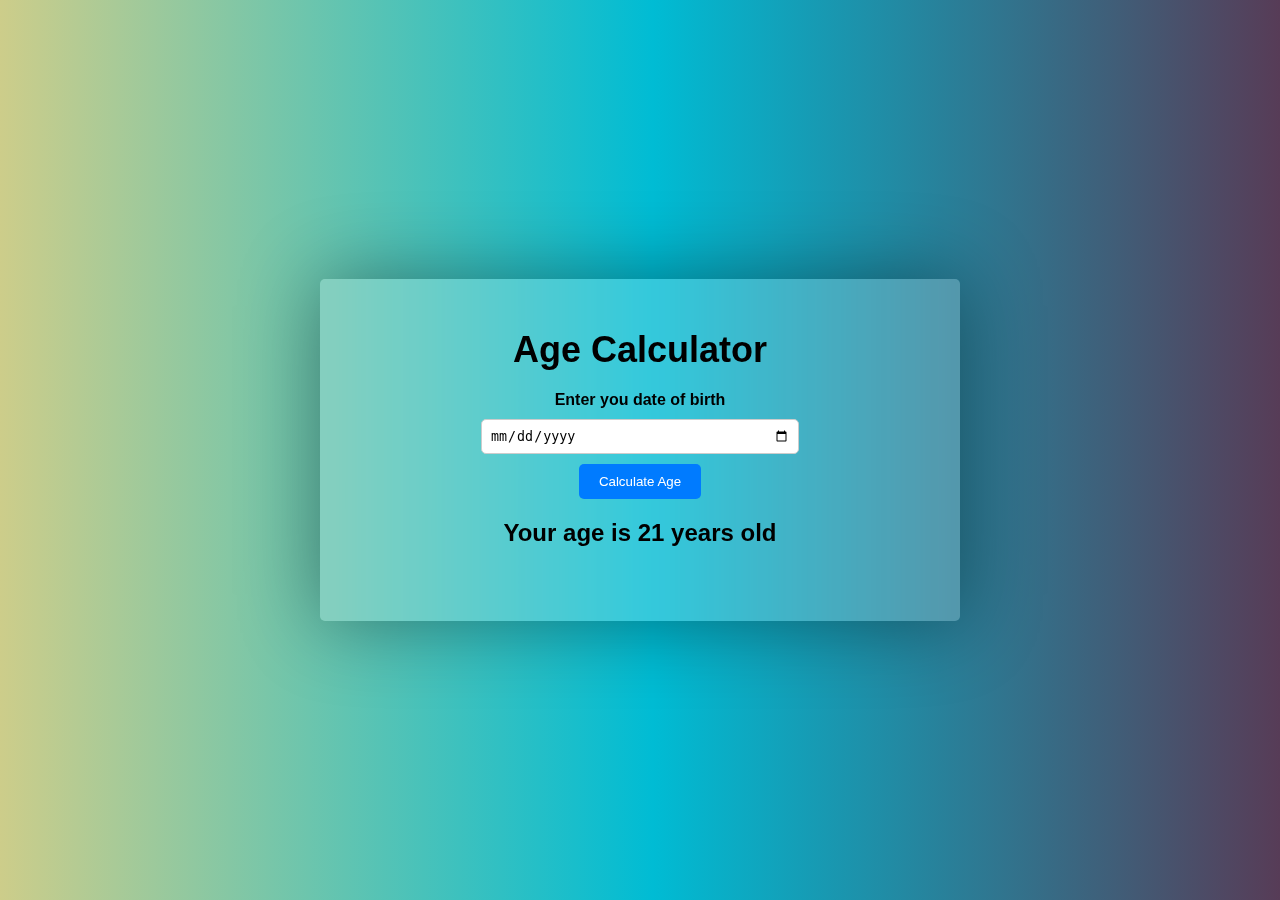
<file: age-calculator/index.html>
<!DOCTYPE html>
<html lang="en">
<head>
    <meta charset="UTF-8">
    <meta http-equiv="X-UA-Compatible" content="IE=edge">
    <meta name="viewport" content="width=device-width, initial-scale=1.0">
    <title>Age Calculator</title>
    <link rel="stylesheet" href="style.css">
</head>
<body>
    <div class="container">
        <h1>Age Calculator</h1>
        <div class="form">
            <label for="birthday">Enter you date of birth</label>
            <input type="date" id="birthday" name="birthday">
            <button id="btn">Calculate Age</button>
            <p id="result">Your age is 21 years old</p>
        </div>
    </div>

    <script src="index.js"></script>
</body>
</html>
</file>
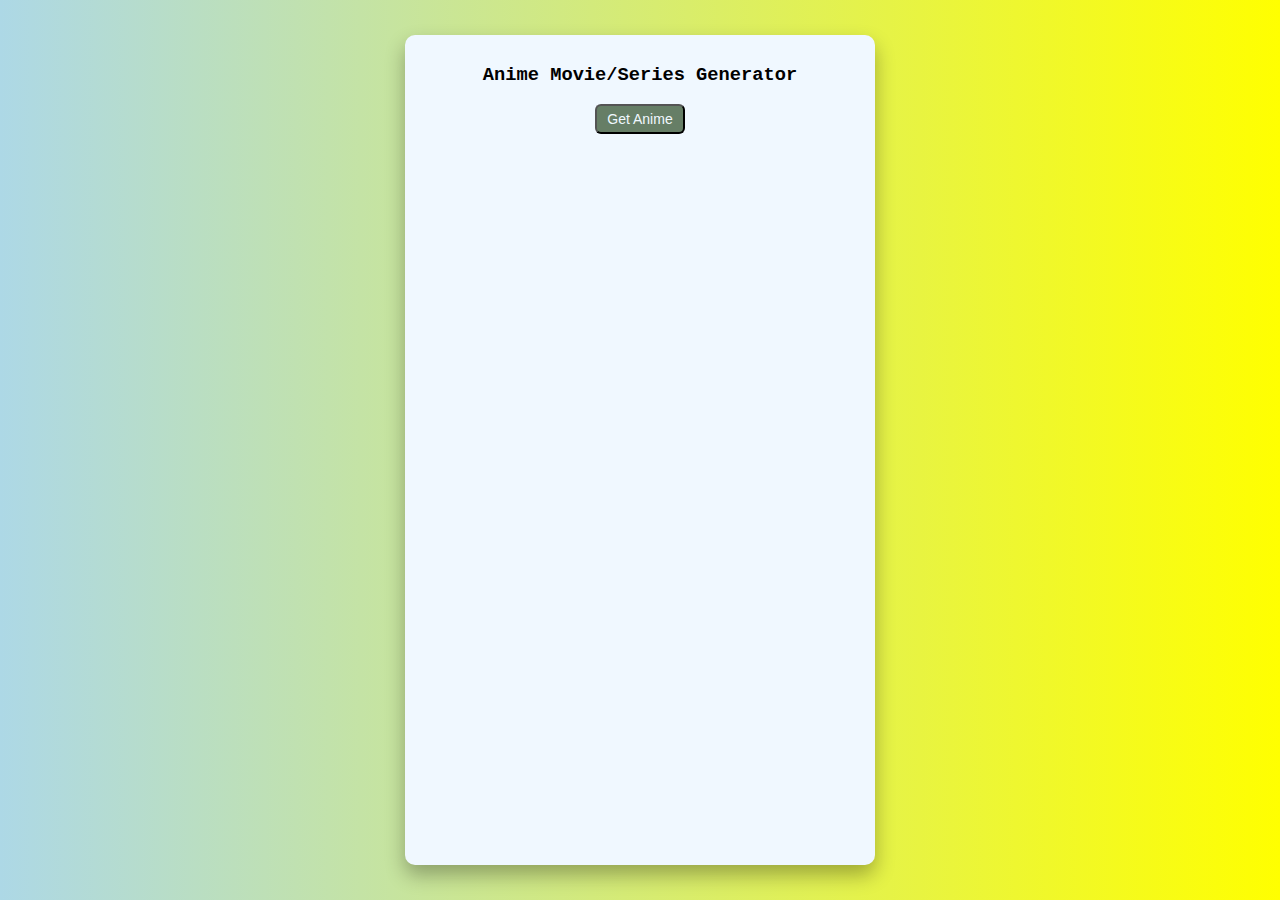
<file: anime-generator/index.html>
<!DOCTYPE html>
<html lang="en">
<head>
    <meta charset="UTF-8">
    <meta http-equiv="X-UA-Compatible" content="IE=edge">
    <meta name="viewport" content="width=device-width, initial-scale=1.0">
    <title>Anime Movie/Series Generator</title>
    <link rel="stylesheet" href="style.css">
</head>
<body>
    <div class="container">
        <h3>Anime Movie/Series Generator</h1>
        <button class="btn" id="btn">Get Anime</button>
        <div class="anime-container">
            <img class="anime-img" >
            <p>Title</p>
            <h3 class="anime-name"></h3>
            <p>Popularity</p>
            <h3 class="anime-link"></h3>
        </div>
    </div>
    <script src="index.js"></script>
</body>
</html>
</file>
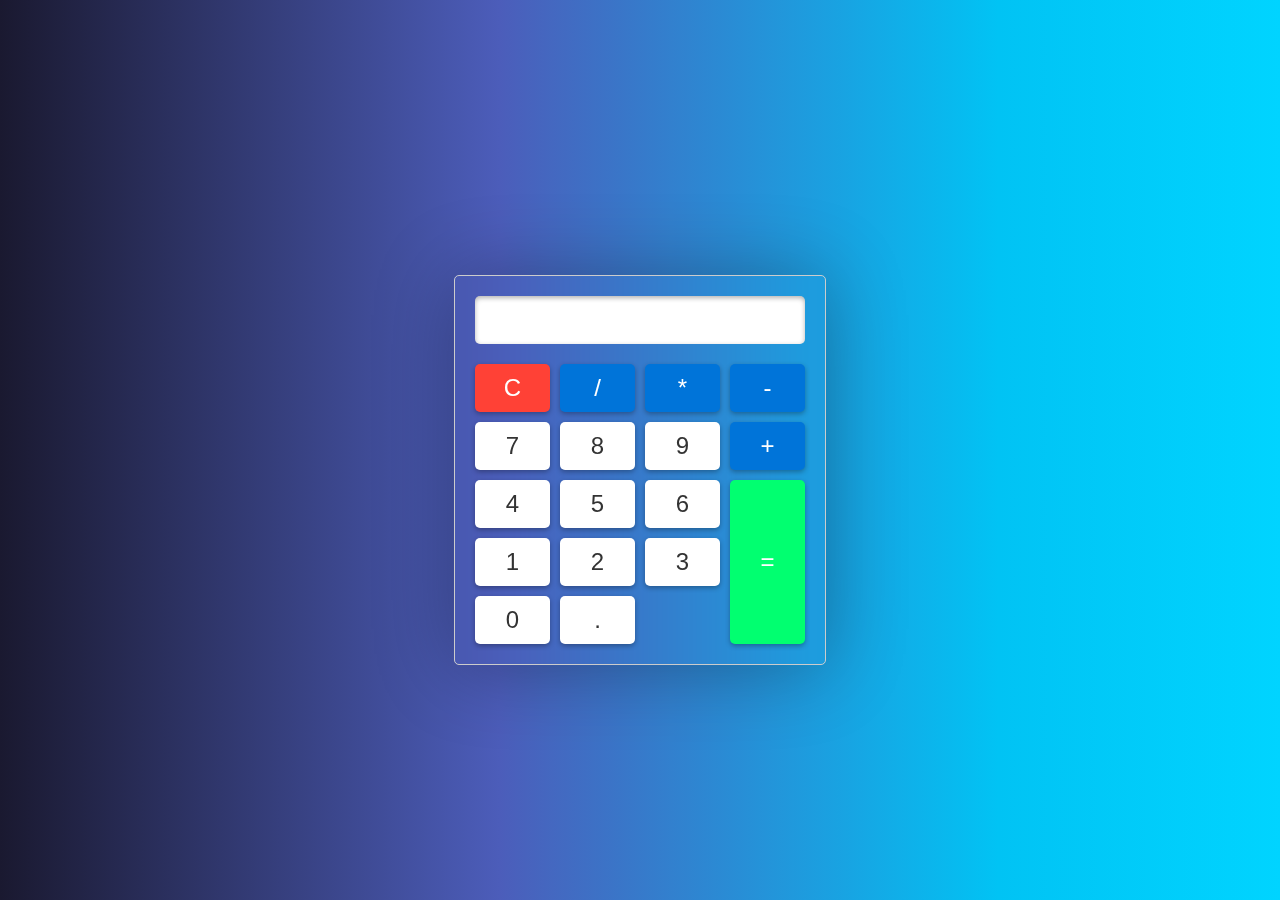
<file: basic-calculator/index.html>
<!DOCTYPE html>
<html lang="en">
<head>
    <meta charset="UTF-8">
    <meta http-equiv="X-UA-Compatible" content="IE=edge">
    <meta name="viewport" content="width=device-width, initial-scale=1.0">
    <title>Basic Calculator</title>
    <link rel="stylesheet" href="style.css">
</head>
<body>
    <div class="calculator">
        <input type="text" id="result" readonly>
        <div class="buttons">
            <button class="clear">C</button>
            <button class="operator">/</button>
            <button class="operator">*</button>
            <button class="operator">-</button>
            <button class="number">7</button>
            <button class="number">8</button>
            <button class="number">9</button>
            <button class="operator">+</button>
            <button class="number">4</button>
            <button class="number">5</button>
            <button class="number">6</button>
            <button class="equals">=</button>
            <button class="number">1</button>
            <button class="number">2</button>
            <button class="number">3</button>
            <button class="number">0</button>
            <button class="decimal">.</button>
        </div>
    </div>
    <script src="index.js"></script>
</body>
</html>
</file>
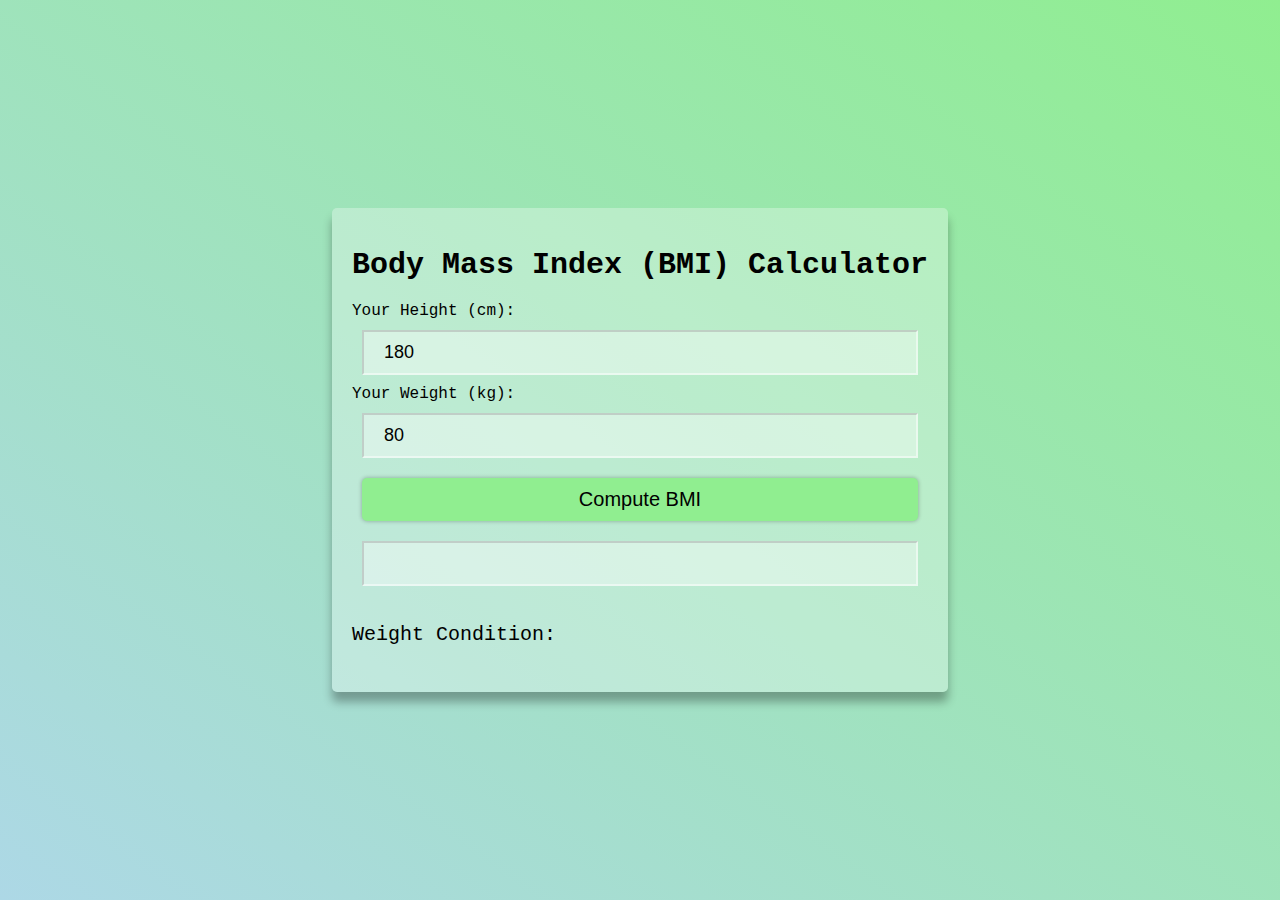
<file: bmi-caclulator/index.html>
<!DOCTYPE html>
<html lang="en">
<head>
    <meta charset="UTF-8">
    <meta http-equiv="X-UA-Compatible" content="IE=edge">
    <meta name="viewport" content="width=device-width, initial-scale=1.0">
    <title>BMI Calculator</title>
    <link rel="stylesheet" href="style.css">
</head>
<body>
    <div class="container">
        <h1 class="heading">Body Mass Index (BMI) Calculator</h1>
        Your Height (cm):
        <input type="number" class="input" id="height" value="180" placeholder="Enter your height in cm">
        Your Weight (kg):
        <input type="number" class="input" id="weight" value="80" placeholder="Enter your weight in kg">
        <button class="btn" id="btn">Compute BMI</button>
        <input disabled type="text" class="input" id="bmi-result">
        <h4 class="info-text">Weight Condition: <span id="weight-condition"></span></h4>
    </div>
    <script src="index.js"></script>
</body>
</html>
</file>
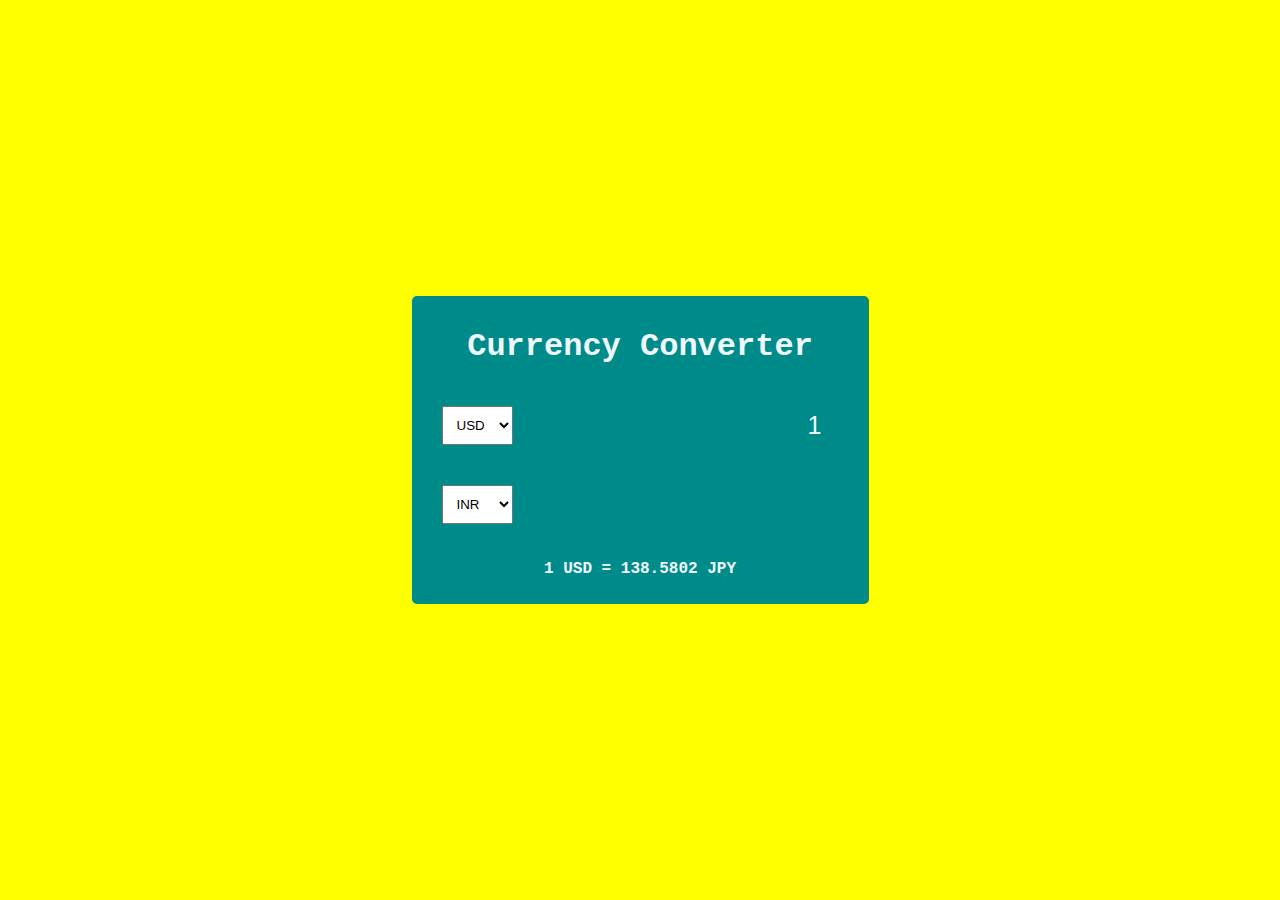
<file: currency-converter/index.html>
<!DOCTYPE html>
<html lang="en">
<head>
    <meta charset="UTF-8">
    <meta http-equiv="X-UA-Compatible" content="IE=edge">
    <meta name="viewport" content="width=device-width, initial-scale=1.0">
    <title>Currency Converter</title>
    <link rel="stylesheet" href="style.css">
</head>
<body>
    <div class="container">
        <h1>Currency Converter</h1>
        <div class="currency-container">
            <select id="currency-first">
                <option value="AUD">AUD</option>
                <option value="CAD">CAD</option>
                <option value="EUR">EUR</option>
                <option value="GBP">GBP</option>
                <option value="INR">INR</option>
                <option value="JPY">JPY</option>
                <option value="USD" selected>USD</option>
                <option value="PHP">PHP</option>
            </select>
            <input type="number" id="worth-first" value="1" min="0">
        </div>
        <div class="currency-container">
            <select id="currency-second">
                <option value="AUD">AUD</option>
                <option value="CAD">CAD</option>
                <option value="EUR">EUR</option>
                <option value="GBP">GBP</option>
                <option value="INR" selected>INR</option>
                <option value="JPY">JPY</option>
                <option value="USD">USD</option>
                <option value="PHP">PHP</option>
            </select>
            <input type="number" id="worth-second"  disabled>
        </div>
        <p class="exchange-rate" id="exchange-rate">1 USD = 138.5802 JPY</p>
    </div>
    <script src="index.js"></script>
</body>
</html>
</file>
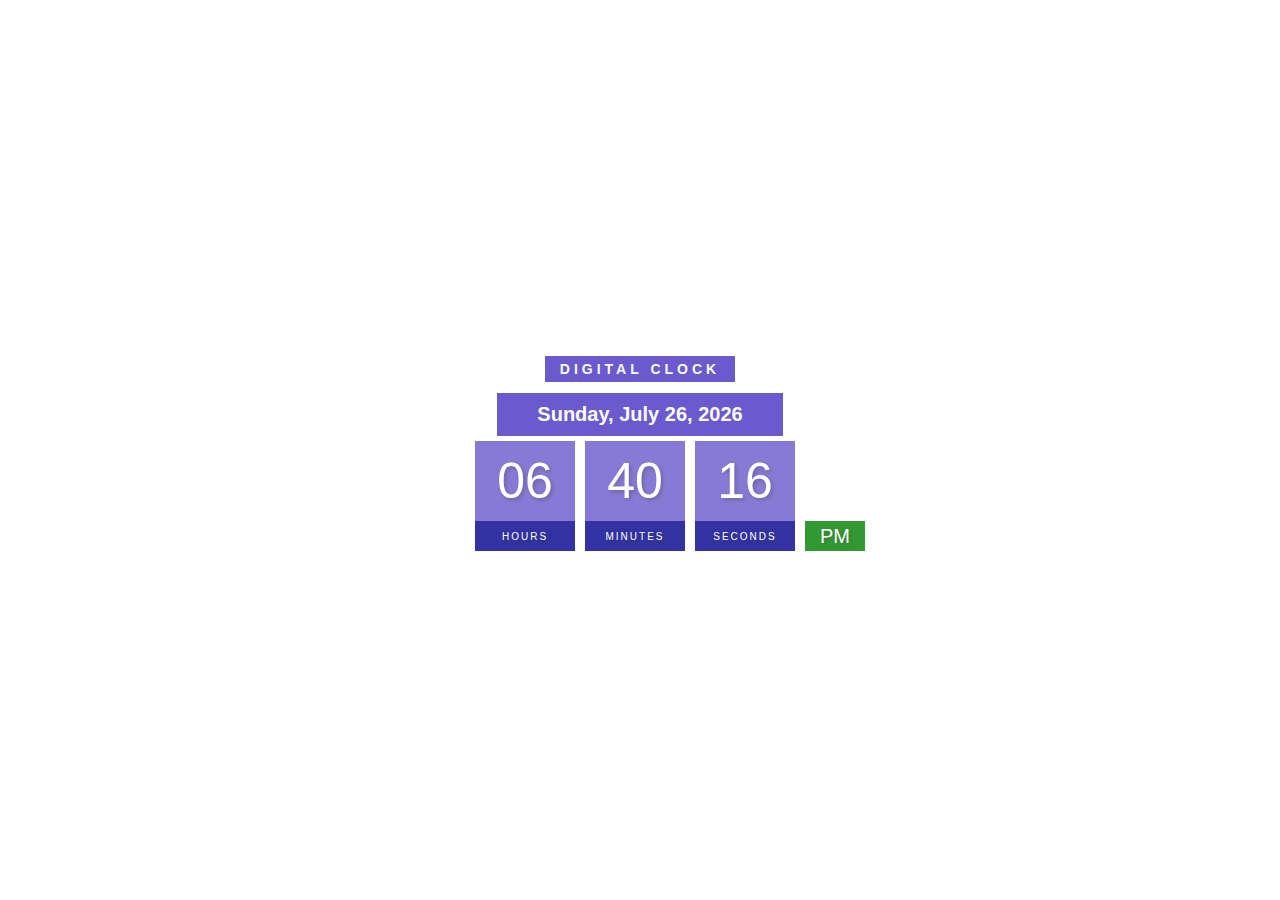
<file: digital-clock/index.html>
<!DOCTYPE html>
<html lang="en">
  <head>
    <meta charset="UTF-8" />
    <meta http-equiv="X-UA-Compatible" content="IE=edge" />
    <meta name="viewport" content="width=device-width, initial-scale=1.0" />
    <title>Digital Clock</title>
    <link rel="stylesheet" href="style.css" />
  </head>
  <body>
    <h2>Digital Clock</h2>
    <div id="date" class="date"></div>
    <div class="clock">
      <div>
        <span id="hour">00</span>
        <span class="text">Hours</span>
      </div>
      <div>
        <span id="minutes">00</span>
        <span class="text">Minutes</span>
      </div>
      <div>
        <span id="seconds">00</span>
        <span class="text">Seconds</span>
      </div>
      <div>
        <span id="ampm">AM</span>
      </div>
    </div>
    <script src="index.js"></script>
  </body>
</html>
</file>
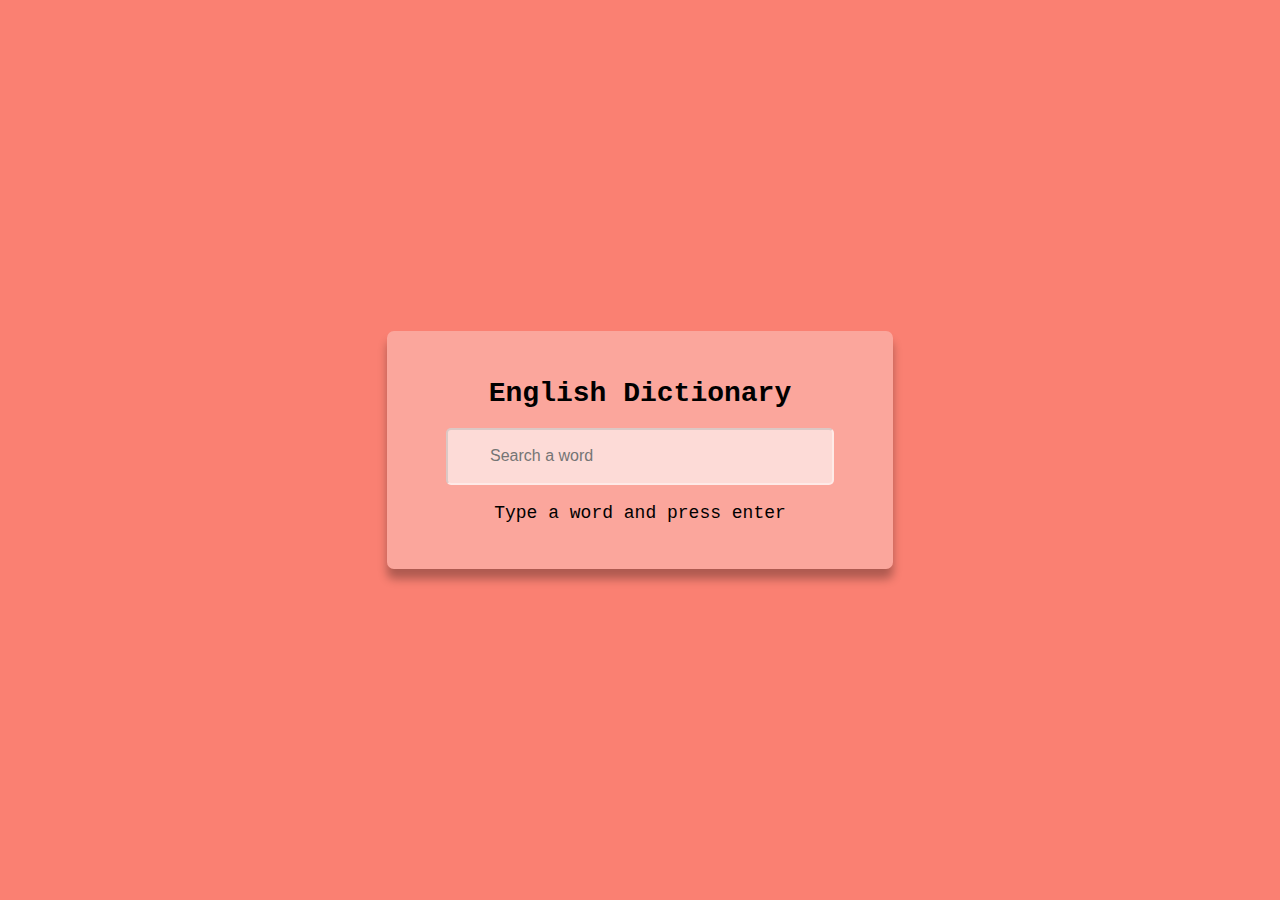
<file: english-dictionary/index.html>
<!DOCTYPE html>
<html lang="en">
  <head>
    <meta charset="UTF-8" />
    <meta http-equiv="X-UA-Compatible" content="IE=edge" />
    <meta name="viewport" content="width=device-width, initial-scale=1.0" />
    <title>English Dictionary</title>
    <link rel="stylesheet" href="style.css">
  </head>
  <body>
    <div class="container">
      <h1 class="heading">English Dictionary</h1>
      <input placeholder="Search a word" type="text" class="input" id="input" />
      <p class="info-text" id="info-text">Type a word and press enter</p>
      <div class="meaning-container" id="meaning-container">
        <p>Word Title: <span class="title" id="title">___</span></p>
        <p>Meaning: <span class="meaning" id="meaning">___</span></p>
        <audio src="" controls id="audio"></audio>
      </div>
    </div>
    <script src="index.js"></script>
  </body>
</html>
</file>
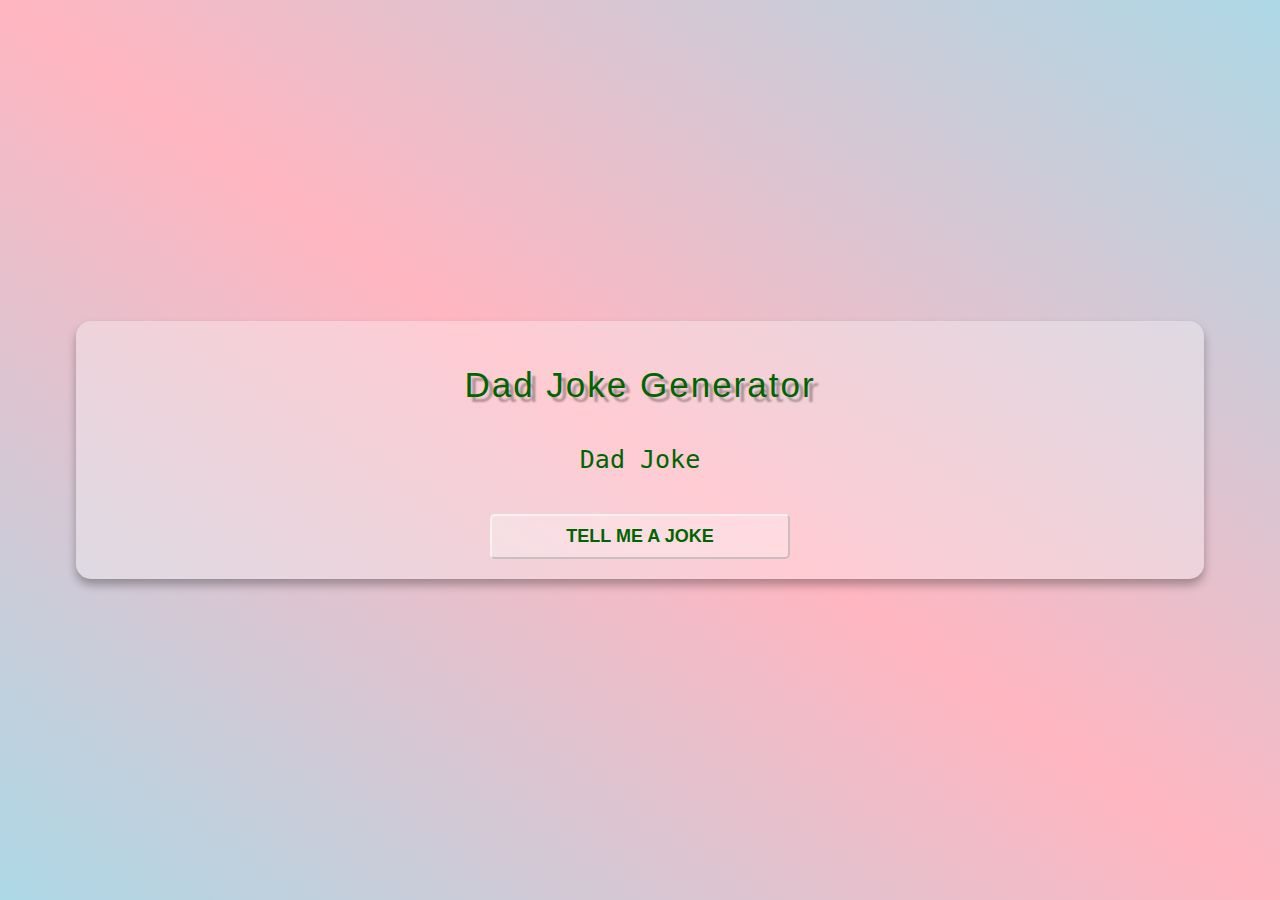
<file: joke-generator/index.html>
<!DOCTYPE html>
<html lang="en">
<head>
    <meta charset="UTF-8">
    <meta http-equiv="X-UA-Compatible" content="IE=edge">
    <meta name="viewport" content="width=device-width, initial-scale=1.0">
    <title>Dad Jokes Generator</title>
    <link rel="stylesheet" href="style.css">
</head>
<body>
    <div class="container">
        <h1 class="heading">Dad Joke Generator</h1>
        <p class="joke" id="joke">Dad Joke</p>
        <button class="btn" id="btn">Tell me a joke</button>
    </div>
    <script src="index.js"></script>
</body>
</html>
</file>
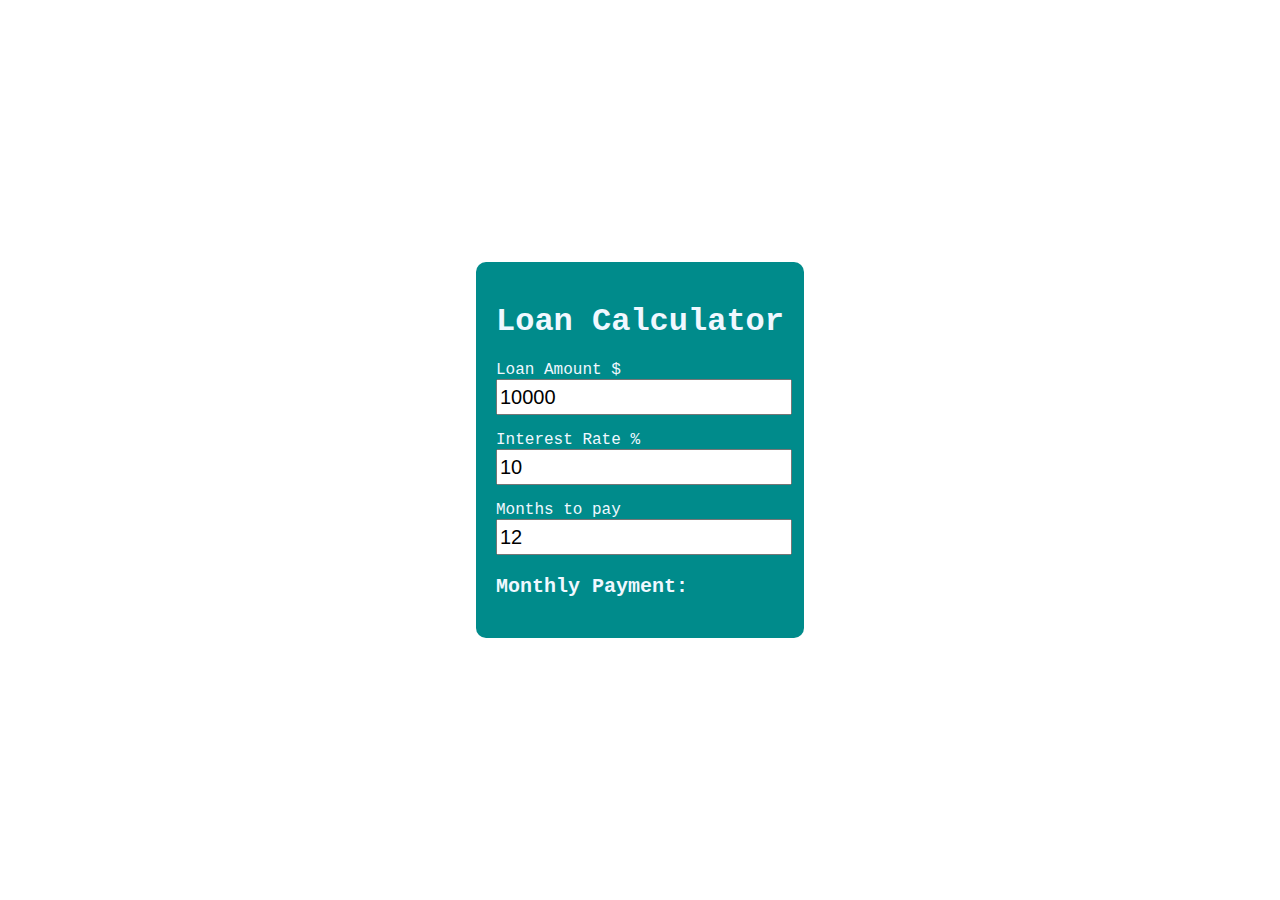
<file: loan-calculator/index.html>
<!DOCTYPE html>
<html lang="en">
<head>
    <meta charset="UTF-8">
    <meta http-equiv="X-UA-Compatible" content="IE=edge">
    <meta name="viewport" content="width=device-width, initial-scale=1.0">
    <title>Loan Calculator</title>
    <link rel="stylesheet" href="style.css">
</head>
<body>
    <div class="container">
        <h1>Loan Calculator</h1>
        <p>Loan Amount $
            <input onchange="calculateLoan()" class="input" type="number" id="loan-amount" min="1" max="500000" value="10000">
        </p>
        <p>Interest Rate %
            <input onchange="calculateLoan()" class="input" type="number" id="interest-rate" min="0" max="100" value="10" step=".1">
        </p>
        <p>Months to pay
            <input onchange="calculateLoan()" class="input" type="number" id="months-to-pay" min="6" max="48" value="12">
        </p>
        <p class="payment" id="payment">Monthly Payment:</p>
    </div>

    <script src="index.js"></script>
</body>
</html>
</file>
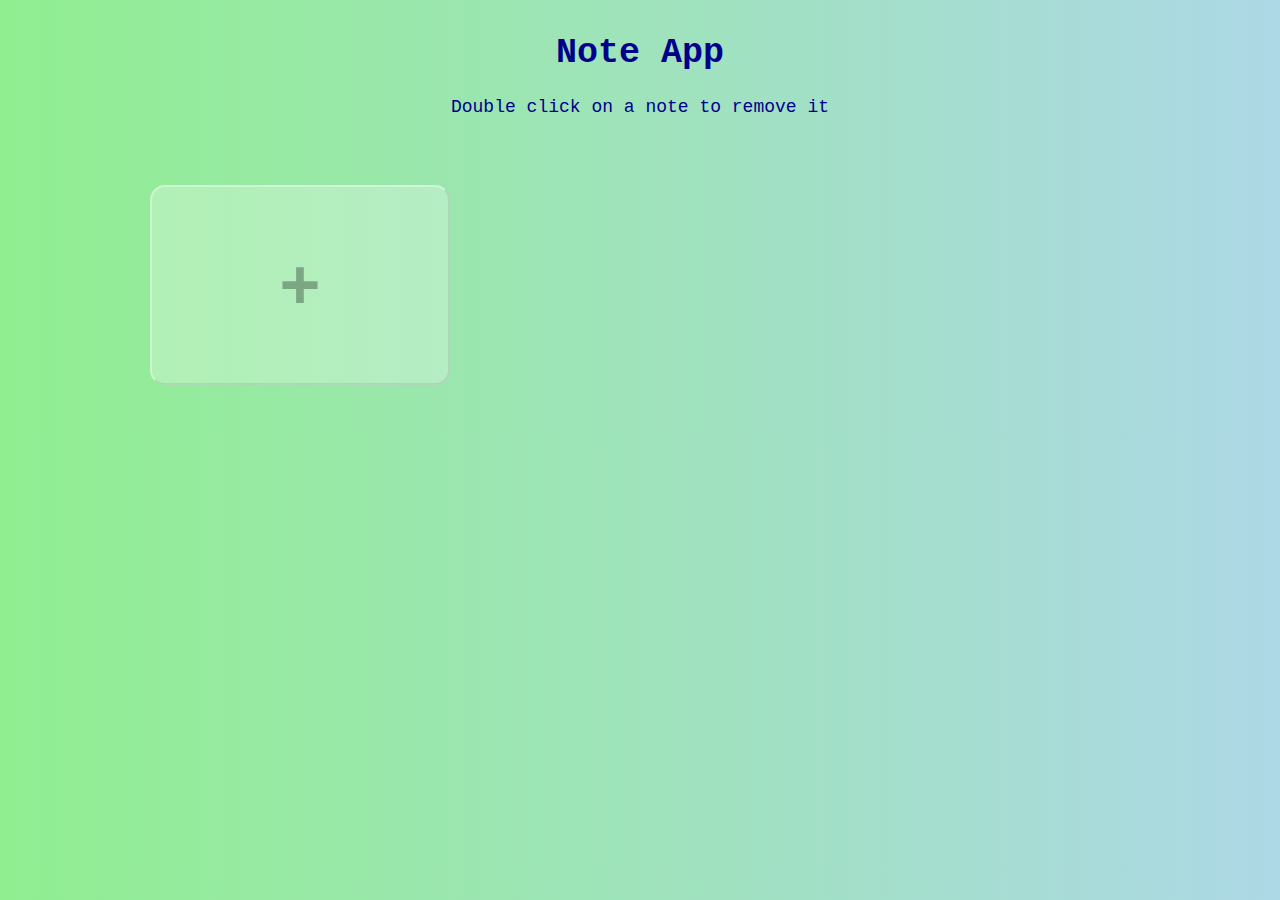
<file: note-app/index.html>
<!DOCTYPE html>
<html lang="en">
  <head>
    <meta charset="UTF-8" />
    <meta http-equiv="X-UA-Compatible" content="IE=edge" />
    <meta name="viewport" content="width=device-width, initial-scale=1.0" />
    <title>Document</title>
    <link rel="stylesheet" href="style.css" />
  </head>
  <body>
    <h1 class="heading">Note App</h1>
    <p class="info-text">Double click on a note to remove it</p>
    <div class="app" id="app">
      <!-- <textarea
        cols="30"
        rows="10"
        class="note"
        placeholder="Empty Note"
      ></textarea> -->

      <button class="btn" id="btn">+</button>
    </div>
    <script src="index.js"></script>
  </body>
</html>
</file>
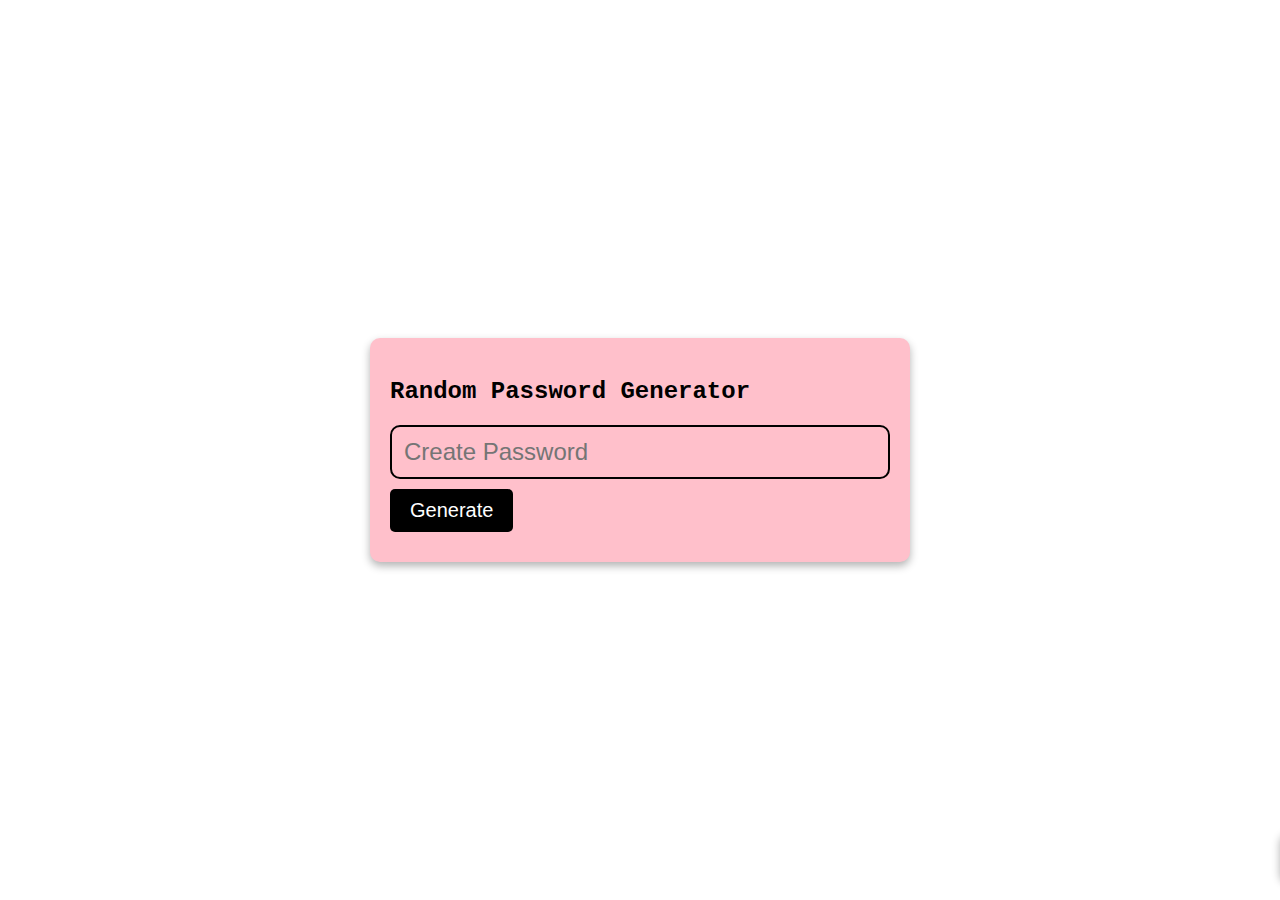
<file: password-generator/index.html>
<!DOCTYPE html>
<html lang="en">
  <head>
    <meta charset="UTF-8" />
    <meta http-equiv="X-UA-Compatible" content="IE=edge" />
    <meta name="viewport" content="width=device-width, initial-scale=1.0" />
    <title>Random Password Generator</title>
    <link
      rel="stylesheet"
      href="https://cdnjs.cloudflare.com/ajax/libs/font-awesome/6.0.0-beta3/css/all.min.css"
      integrity="sha512-Fo3rlrZj/k7ujTnHg4CGR2D7kSs0v4LLanw2qksYuRlEzO+tcaEPQogQ0KaoGN26/zrn20ImR1DfuLWnOo7aBA=="
      crossorigin="anonymous"
      referrerpolicy="no-referrer"
    />
    <link rel="stylesheet" href="style.css" />
  </head>
  <body>
    <div class="password-container">
      <h2>Random Password Generator</h2>
      <div class="input-container">
        <input
          type="text"
          id="input"
          class="input"
          placeholder="Create Password"
          readonly
        />
        <i class="far fa-copy fa-2x"></i>
      </div>
      <button class="btn">Generate</button>
    </div>
    <div class="alert-container active">Password Copied</div>
    <script src="index.js"></script>
  </body>
</html>
</file>
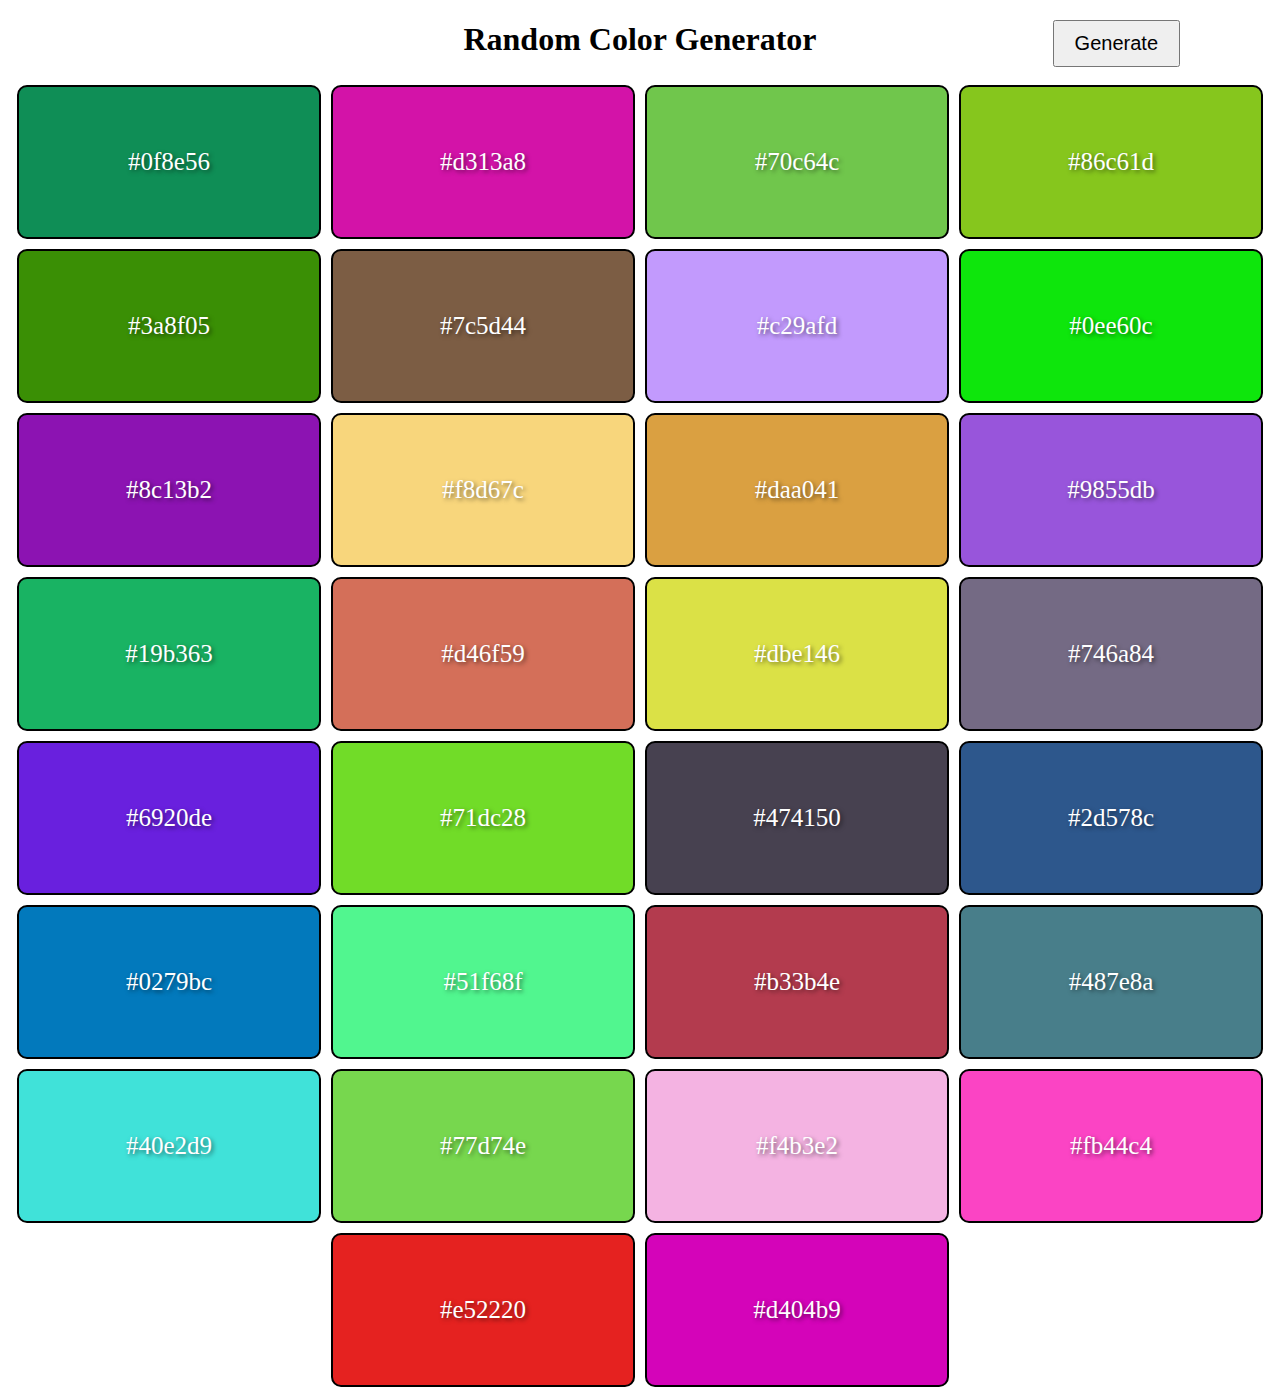
<file: random-color-generator/index.html>
<!DOCTYPE html>
<html lang="en">
  <head>
    <meta charset="UTF-8" />
    <meta http-equiv="X-UA-Compatible" content="IE=edge" />
    <meta name="viewport" content="width=device-width, initial-scale=1.0" />
    <title>Random Color Generator</title>
    <link rel="stylesheet" href="style.css" />
  </head>
  <body>
    <h1>Random Color Generator</h1>
    <button id="generate">Generate</button>
    <div class="container"></div>
    <script src="index.js"></script>
  </body>
</html>
</file>
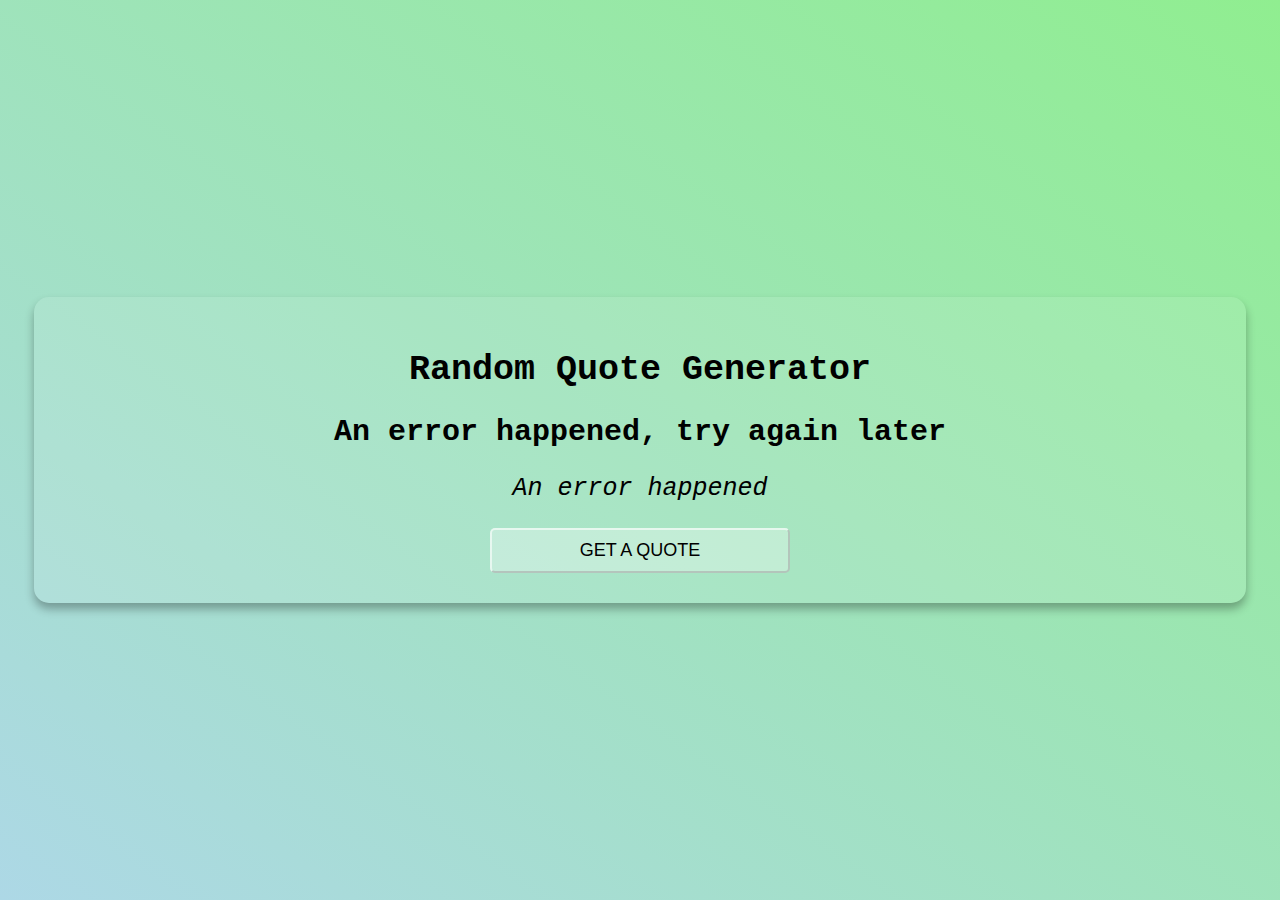
<file: random-quote-generator/index.html>
<!DOCTYPE html>
<html lang="en">
<head>
    <meta charset="UTF-8">
    <meta http-equiv="X-UA-Compatible" content="IE=edge">
    <meta name="viewport" content="width=device-width, initial-scale=1.0">
    <title>Random Quote Generator</title>
    <link rel="stylesheet" href="https://cdnjs.cloudflare.com/ajax/libs/font-awesome/6.2.1/css/all.min.css" integrity="sha512-MV7K8+y+gLIBoVD59lQIYicR65iaqukzvf/nwasF0nqhPay5w/9lJmVM2hMDcnK1OnMGCdVK+iQrJ7lzPJQd1w==" crossorigin="anonymous" referrerpolicy="no-referrer" />
    <link rel="stylesheet" href="style.css">
</head>
<body>
    <div class="container">
        <h1 class="heading">Random Quote Generator</h1>
        <h2 class="quote">
            <i class="fa-solid fa-quote-left"></i>
            <span id="quote">Quote</span>
            <i class="fa-solid fa-quote-right"></i>

        </h2>
        <p class="author" id="author">~ Author</p>
        <button class="btn" id="btn">Get a quote</button>
    </div>
    <script src="index.js"></script>
</body>
</html>
</file>
<file: age-calculator/style.css>
body {
    margin: 0;
    height: 100vh;
    width: 100%;
    display: flex;
    align-items: center;
    justify-content: center;
    font-family: "Montserrat", sans-serif;
    background: linear-gradient(90deg, rgba(205, 205, 138, 1) 0%, rgba(0, 188, 212, 1) 51%, rgba(87, 60, 87, 1) 100%);
  }
  
  .container {
    background-color: rgba(255, 255, 255, 0.2);
    box-shadow: 0 0 5rem rgba(0, 0, 0, 0.4);
    padding:50px 20px;
    width: 600px;
    margin: 0 auto;
    border-radius: 5px;
    backdrop-filter: blur(10px);
  }
  
  h1 {
    font-size: 36px;
    text-align: center;
    margin-top: 0;
    margin-bottom: 20px;
  }
  
  .form {
    display: flex;
    flex-direction: column;
    align-items: center;
  }
  
  label {
    font-weight: bold;
    margin-bottom: 10px;
  }
  
  input {
    padding: 8px;
    border: 1px solid #ccc;
    border-radius: 5px;
    width: 100%;
    max-width: 300px;
  }
  
  button {
    background-color: #007bff;
    color: white;
    border: none;
    padding: 10px 20px;
    border-radius: 5px;
    margin-top: 10px;
    cursor: pointer;
    transition: background-color 0.3s ease;
  }
  
  button:hover {
    background-color: #0062cc;
  }
  
  #result {
    margin-top: 20px;
    font-size: 24px;
    font-weight: bold;
  }
</file>
<file: anime-generator/style.css>
body{
    margin: 0;
    background: linear-gradient(to right, lightblue, yellow);
    display: flex;
    height: 100vh;
    justify-content: center;
    align-items: center;
    font-family: 'Courier New', Courier, monospace;
}

.container{
    background: aliceblue;
    border-radius: 10px;
    box-shadow: 0 10px 20px rgba(0,0,0,0.3);
    text-align: center;
    padding: 10px;
    width: 450px;
    height: 90%;
}
.container p{
    font-size: 13px;
    font-weight: 800;
}
.btn{
    background-color: rgb(102, 126, 102);
    color: aliceblue;
    font-size: 14px;
    margin-bottom: 20px;
    border-radius: 6px;
    cursor: pointer;
    padding: 5px 10px;

}

.btn:disabled{
    background-color: gray;
    cursor: not-allowed;
}

.anime-img{
    height: 270px;
    width: 250px;
    border: 1px solid rgb(7, 7, 7);
}

.anime-name{
    background-color: rgb(113, 133, 113);
    color: aliceblue;
    border-radius: 6px;
    font-size: 14px;
    font-weight: 600;
    padding: 5px;
}
.anime-link{
    background-color: rgb(113, 133, 113);
    color: aliceblue;
    border-radius: 6px;
    font-size: 14px;
    font-weight: 600;
    padding: 5px;
}


.anime-container{
    display: none;
}
</file>
<file: basic-calculator/style.css>
* {
    box-sizing: border-box;
    margin: 0;
  }

  body{
    height: 100vh;
    width: 100%;
    display: flex;
    align-items: center;
    justify-content: center;
    background: rgb(26,25,48);
    background: linear-gradient(90deg, rgba(26,25,48,1) 0%, rgba(76,93,186,1) 39%, rgba(1,195,244,1) 78%, rgba(0,212,255,1) 100%);
  }

  .calculator {
    background-color: transparent;
    padding: 20px;
    max-width: 400px;
    margin: 0 auto;
    border: solid 1px #ccc;
    box-shadow: 0 2px 5rem rgba(0, 0, 0, 0.3);
    border-radius: 5px;
    margin-top: 40px;
    backdrop-filter: blur(20px);
  }
  
  #result{
      width: 100%;
      padding: 10px;
      font-size: 24px;
      border: none;
      box-shadow: 0 2px 5px rgba(0, 0, 0, 0.3) inset;
      border-radius: 5px;
      text-align: end;
  }
  
  .buttons{
      display: grid;
      grid-template-columns: repeat(4, 1fr);
      grid-gap: 10px;
      margin-top: 20px;
  }
  
  button{
      padding: 10px;
      font-size: 24px;
      border: none;
      box-shadow: 0 2px 5px rgba(0, 0, 0, 0.3);
      border-radius: 5px;
      cursor: pointer;
      transition: background-color 0.3s ease;
  
  }
  
  button:hover{
      background-color: #ddd;
  }
  
  .clear{
      background-color: #ff4136;
      color: #fff;
  }
  
  .number, .decimal{
      background-color: #fff;
      color: #333;
  
  }
  
  .operator{
      background-color: #0074d9;
      color: #fff;
  }
  
  .equals{
      background-color: #01ff70;
      grid-row: span 3;
      color: #fff;
  }
</file>
<file: bmi-caclulator/style.css>
body{
    margin: 0;
    background: linear-gradient(to left bottom, lightgreen, lightblue);
    display: flex;
    min-height: 100vh;
    justify-content: center;
    align-items: center;
    font-family: 'Courier New', Courier, monospace;
}

.container{
    background: rgba(255,255,255, .3);
    padding: 20px;
    display: flex;
    flex-direction: column;
    border-radius: 5px;
    box-shadow: 0 10px 10px rgba(0,0,0,.3);
    margin: 5px;
}

.heading{
    font-size: 30px;
}

.input{
    padding: 10px 20px;
    font-size: 18px;
    background: rgba(255,255,255, .4);
    border-color: rgba(255,255,255, .5);
    margin: 10px;
}

.btn{
    background-color: lightgreen;
    border: none;
    padding: 10px 20px;
    border-radius: 5px;
    margin: 10px;
    font-size: 20px;
    box-shadow: 0 0 4px rgba(0,0,0,.3);
    cursor: pointer;
}

.btn:hover{
    box-shadow: 0 0 8px rgba(0,0,0,.3);
    transition: all 300ms ease;
}

.info-text{
    font-size: 20px;
    font-weight: 500;
}
</file>
<file: currency-converter/style.css>
body{
    background-color: yellow;
    display: flex;
    height: 100vh;
    justify-content: center;
    align-items: center;
    font-family: 'Courier New', Courier, monospace;
    margin: 0;
    padding: 0;
}

.container{
    background-color: darkcyan;
    color: aliceblue;
    padding: 10px;
    border-radius: 5px;
    text-align: center;
}


.currency-container{
    padding: 20px;
    display: flex;
    justify-content: space-between;
}

.currency-container select{
    padding: 10px;
}

.currency-container input{
    border: 0;
    background: transparent;
    font-size: 25px;
    text-align: right;
    color: aliceblue;
}

.exchange-rate{
    font-size: 16px;
    font-weight: 600;
}

select:focus,
input:focus{
    outline: 0;
}
</file>
<file: digital-clock/style.css>
body {
    margin: 0;
    font-family: sans-serif;
    display: flex;
    flex-direction: column;
    align-items: center;
    height: 100vh;
    justify-content: center;
    background-size: cover;
    overflow: hidden;
  }
  
  h2 {
    text-transform: uppercase;
    letter-spacing: 4px;
    font-size: 14px;
    text-align: center;
    color: #fafafa;
    background: slateblue;
    padding: 5px 15px;
  }
  .date{
    padding: 10px 40px;
    font-size: 20px;
    font-weight: 600;
    color: #fafafa;
    background:slateblue;
  }
  
  .clock {
    display: flex;
  }
  
  .clock div {
    margin: 5px;
    position: relative;
  }
  
  .clock span {
    width: 100px;
    height: 80px;
    background: slateblue;
    opacity: 0.8;
    color: white;
    display: flex;
    justify-content: center;
    align-items: center;
    font-size: 50px;
    text-shadow: 2px 2px 4px rgba(0, 0, 0, 0.3);
  }
  
  .clock .text {
    height: 30px;
    font-size: 10px;
    text-transform: uppercase;
    letter-spacing: 2px;
    background: darkblue;
    opacity: 0.8;
  }
  
  .clock #ampm {
    bottom: 0;
    position: absolute;
    width: 60px;
    height: 30px;
    font-size: 20px;
    background: green;
  }
</file>
<file: english-dictionary/style.css>
body{
    margin: 0;
    display: flex;
    min-height: 100vh;
    justify-content: center;
    align-items: center;
    background-color: salmon;
    font-family: 'Courier New', Courier, monospace;
}

.container{
    background-color: rgba(255,255,255, .3);
    padding: 28px;
    border-radius: 7px;
    box-shadow: 0 10px 10px rgba(0,0,0,.3);
    width: 90%;
    margin: 10px;
    max-width: 450px;
    text-align: center;
    font-size: 18px;
    font-weight: 500;
}

.heading{
    font-size: 28px;
}

.input{
    height: 53px;
    width: 300px;
    background-color: rgba(255,255,255, .6);
    border-color: rgba(255,255,255, .4);
    font-size: 16px;
    padding: 0 42px;
    border-radius: 5px;
}

.meaning-container{
    display: none;
}
</file>
<file: joke-generator/style.css>
body{
    margin: 0;
    background: linear-gradient(to left bottom, lightblue, lightpink, lightblue);
    min-height: 100vh;
    display: flex;
    justify-content: center;
    align-items: center;
    font-family: monospace;
}

.container{
    background-color: rgba(255,255,255,.3);
    padding: 20px;
    box-shadow: 0 6px 10px rgba(0,0,0,.3);
    border-radius: 15px;
    width: 85%;
    text-align: center;
    color: darkgreen;
}

.heading{
    font-size: 35px;
    font-weight: 200;
    font-family: Impact, Haettenschweiler, 'Arial Narrow Bold', sans-serif;
    text-shadow: 5px 5px 2px rgba(0,0,0,.3);
    letter-spacing: 2px;
}

.joke{
    font-size: 25px;
    font-weight: 500;
    margin: 40px
}

.btn{
    font-size: 18px;
    font-weight: 700;
    border-radius: 5px;
    cursor: pointer;
    padding: 10px;
    background-color: rgba(255,255,255,.3);
    border-color: rgba(255,255,255,.6);
    text-transform: uppercase;
    width: 300px;
    color: darkgreen;
}

.btn:hover{
    background-color: rgba(255,255,255,.5);
    box-shadow: 0 4px 4px rgba(0,0,0,.3);
    transition: all 300ms ease;
}
</file>
<file: loan-calculator/style.css>
body{
    padding: 0;
    margin: 0;
    display: flex;
    height: 100vh;
    justify-content: center;
    align-items: center;
    font-family: 'Courier New', Courier, monospace;
}

.container{
    background: darkcyan;
    color: aliceblue;
    padding: 20px;
    border-radius: 10px;
}

.input{
    width: 100%;
    font-size: 20px;
    height: 30px;
}

.payment{
    font-weight: 600;
    font-size: 20px;
}
</file>
<file: note-app/style.css>
body {
    margin: 0;
    background: linear-gradient(to left, lightblue, lightgreen);
    font-family: "Courier New", Courier, monospace;
  }
  
  .heading {
    color: darkblue;
    text-align: center;
    padding-top: 10px;
    font-size: 35px;
  }
  
  .info-text {
    text-align: center;
    color: darkblue;
    font-size: 18px;
  }
  
  .app {
    display: grid;
    grid-template-columns: repeat(auto-fill, 300px);
    gap: 40px;
    justify-content: center;
    padding: 50px;
  }
  
  .note {
    padding: 17px;
    border-radius: 15px;
    resize: none;
    box-shadow: 0 0 3px rgba(0, 0, 0, 0.3);
    font-size: 18px;
    height: 200px;
    color: darkblue;
    border: none;
    outline: none;
    background: rgba(255, 255, 255, 0.1);
    box-sizing: border-box;
  }
  
  .note::placeholder {
    color: gray;
    opacity: 30%;
  }
  
  .note:hover,
  .note:focus {
    box-shadow: 0 0 10px rgba(0, 0, 0, 0.3);
    transition: all 300ms ease;
  }
  
  .btn{
      height: 200px;
      border-color: rgba(255, 255, 255, 0.37);
      background: rgba(255, 255, 255, 0.27);
      border-radius: 15px;
      font-size: 70px;
      font-weight: 700;
      color: rgba(0, 0, 0, 0.3);
      cursor: pointer;
  }
  
  .btn:hover{
      background: rgba(255, 255, 255, 0.55);
      color: rgba(0, 0, 0, 0.6);
      transition: all 300ms ease;
  }
</file>
<file: password-generator/style.css>
body {
    display: flex;
    justify-content: center;
    height: 100vh;
    align-items: center;
    margin: 0;
    font-family: "Courier New", Courier, monospace;
  }
  
  .password-container {
    background-color: pink;
    width: 500px;
    padding: 20px;
    border-radius: 10px;
    box-shadow: 0 4px 8px rgba(0, 0, 0, 0.3);
    margin: 10px;
  }
  
  .input-container {
    border: solid 2px black;
    padding: 10px;
    border-radius: 10px;
    display: flex;
    justify-content: space-between;
    align-items: center;
  }
  
  .input {
    border: none;
    background-color: transparent;
    outline: none;
    font-size: 24px;
    letter-spacing: 4px;
  }
  
  .input::placeholder {
    letter-spacing: 0px;
  }
  
  .fa-copy {
    cursor: pointer;
    opacity: 0.3;
  }
  
  .fa-copy:hover {
    opacity: 0.7;
  }
  
  .btn {
    background: black;
    color: white;
    border: none;
    padding: 10px 20px;
    border-radius: 5px;
    margin: 10px 0;
    font-size: 20px;
    cursor: pointer;
  }
  
  .btn:hover {
    background-color: green;
  }
  
  .btn:active {
    transform: scale(0.95);
  }
  
  .alert-container {
    position: fixed;
    width: 300px;
    height: 50px;
    background-color: lightgreen;
    right: 20px;
    bottom: 20px;
    border-radius: 10px;
    box-shadow: 0 4px 8px rgba(0, 0, 0, 0.3);
    display: flex;
    justify-content: center;
    align-items: center;
    font-size: 20px;
    transition: 0.4s;
  }
  
  .active.alert-container {
    right: -300px;
  }
</file>
<file: random-color-generator/style.css>
body {
    margin: 0;
    font-family: cursive;
  }
  
  h1 {
    text-align: center;
  }
  
  .container {
    display: flex;
    flex-wrap: wrap;
    justify-content: center;
  }
  
  .color-container {
    background-color: orange;
    width: 300px;
    height: 150px;
    color: white;
    margin: 5px;
    display: flex;
    justify-content: center;
    align-items: center;
    font-size: 25px;
    text-shadow: 2px 2px 4px rgba(0, 0, 0, 0.5);
    border: solid black 2px;
    border-radius: 10px;
  }
  button{
    position: absolute;
    right: 100px;
    top: 20px;
    font-size: 20px;
    cursor: pointer;
    outline: none;
    padding: 10px 20px;
  }
</file>
<file: random-quote-generator/style.css>
body {
    margin: 0;
    display: flex;
    min-height: 100vh;
    justify-content: center;
    align-items: center;
    font-family: "Courier New", Courier, monospace;
    background: linear-gradient(to left bottom, lightgreen, lightblue);
  }
  
  .container {
    background-color: rgba(255, 255, 255, 0.1);
    box-shadow: 0 6px 10px rgba(0, 0, 0, 0.3);
    padding: 30px;
    border-radius: 15px;
    width: 90%;
    margin: 10px;
    text-align: center;
  }
  
  .heading {
    font-size: 35px;
    font-weight: 700;
  }
  
  .quote {
    font-size: 30px;
    font-weight: 600;
  }
  
  .author {
    font-size: 25px;
    margin: 10px;
    font-style: italic;
  }
  
  .btn {
    font-size: 18px;
    border-radius: 5px;
    cursor: pointer;
    padding: 10px;
    margin-top: 15px;
    background-color: rgba(255, 255, 255, 0.3);
    border-color: rgba(255, 255, 255, 0.6);
    text-transform: uppercase;
    width: 300px;
  }
  
  .btn:hover{
      background-color: rgba(255,255,255,.6);
      box-shadow: 0 4px 4px rgba(0,0,0,.3);
      transition: all 300ms ease-in-out;
      color: green;
  }
</file>
